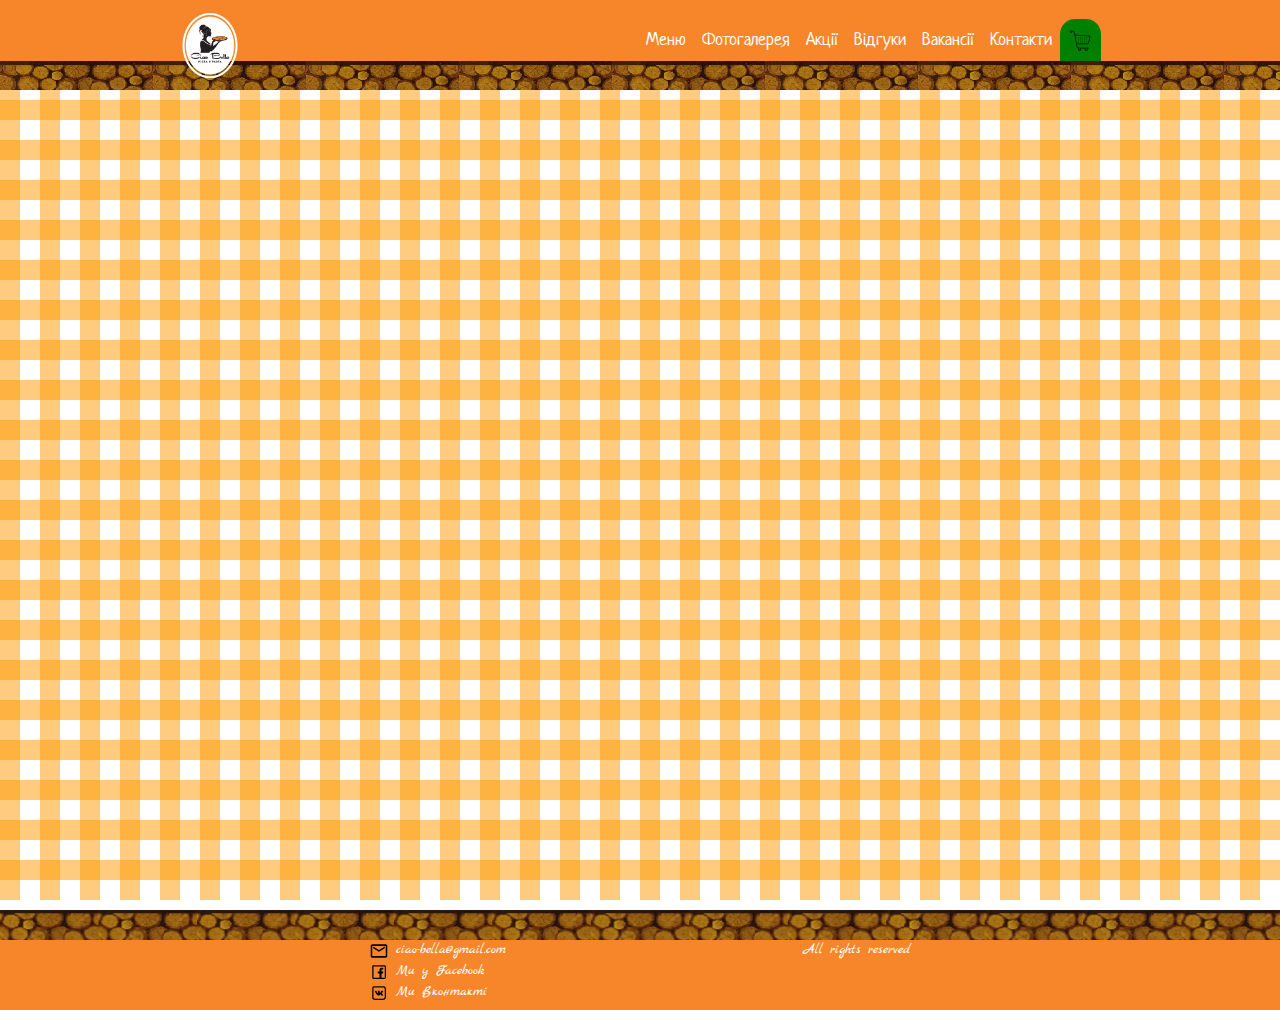
<file: html/cart.html>
<!DOCTYPE html>
<html lang="en">
<head>
    <meta charset="UTF-8">
    <title>Чао Белла. Смак Італії у Львові</title>
<link rel="shortcut icon" href="../img/favicon.ico" type="image/ico">
    <!--Vendor css-->
    <link rel="stylesheet" href="../vendor/bootstrap/css/bootstrap.min.css">
    <!--my css-->
    <link rel="stylesheet" href="../css/screen.css">
</head>
<body>
    <script>
        // (function(){
        //     if(sessionStorage.getItem('todos')) {
        //         $('#todos1').html(sessionStorage.getItem('todos'));
        //     } else {
        //         $('#todos1').html('Choose dish');
        //     }
        // })()
    </script>
    <div class="page-content">
        <header>
            <a href="../index.html">
                <img class="logo" src="../img/c-b-logo.png" alt="">
            </a>
            <nav>
                <ul class="menu">
                    <li>
                        <a href="menu.html">Меню</a>
                    </li>
                    <li class="only-wide">
                        <a href="restaurants.html">Фотогалерея</a>
                    </li>
                    <li>
                        <a href="shares.html">Акції</a>
                    </li>
                    <li class="only-wide">
                        <a href="reviews.html">Відгуки</a>
                    </li>
                    <li class="only-wide">
                        <a href="vacancies.html">Вакансії</a>
                    </li>
                    <li>
                        <a href="contacts.html">Контакти</a>
                    </li>
                    <li class="selected">
                        <a href="cart.html">
                            <img class="cart" src="../img/Shopping Cart-50.png" alt="Корзина">
                        </a>
                    </li>
                </ul>
            </nav>
        </header>
        <div id="todos1"></div>
    </div>
    <footer>
        <div class="foot container">
            <div>
                <div>
                    <img src="../img/mail.png" alt="mail">
                    <span>
                        <a target="blank" href="mailto:yosip92@gmail.com">ciao-bella@gmail.com</a>
                    </span>
                </div>
                <div>
                    <img src="../img/facebook.png" alt="facebook">
                    <span>
                        <a target="blank" href="https://www.facebook.com/ciaobella.lviv/">Ми у Facebook</a>
                    </span>
                </div>
                <div>
                    <img src="../img/vk.png" alt="vk">
                    <span>
                        <a target="blank" href="https://vk.com/public67557435">Ми Вконтакті</a>
                    </span>
                </div>
            </div>
            <p>All rights reserved</p>
        </div>
    </footer>
    <!--Vendor js-->
    <script src="../vendor/jquery/jquery.js"></script>
    <script src="../vendor/bootstrap/js/bootstrap.min.js"></script>
    <!--main js-->
    <script src="../js/main.js"></script> 
    <script>
        $('.show').html(id0001);
    </script>
</body>
</html>
</file>
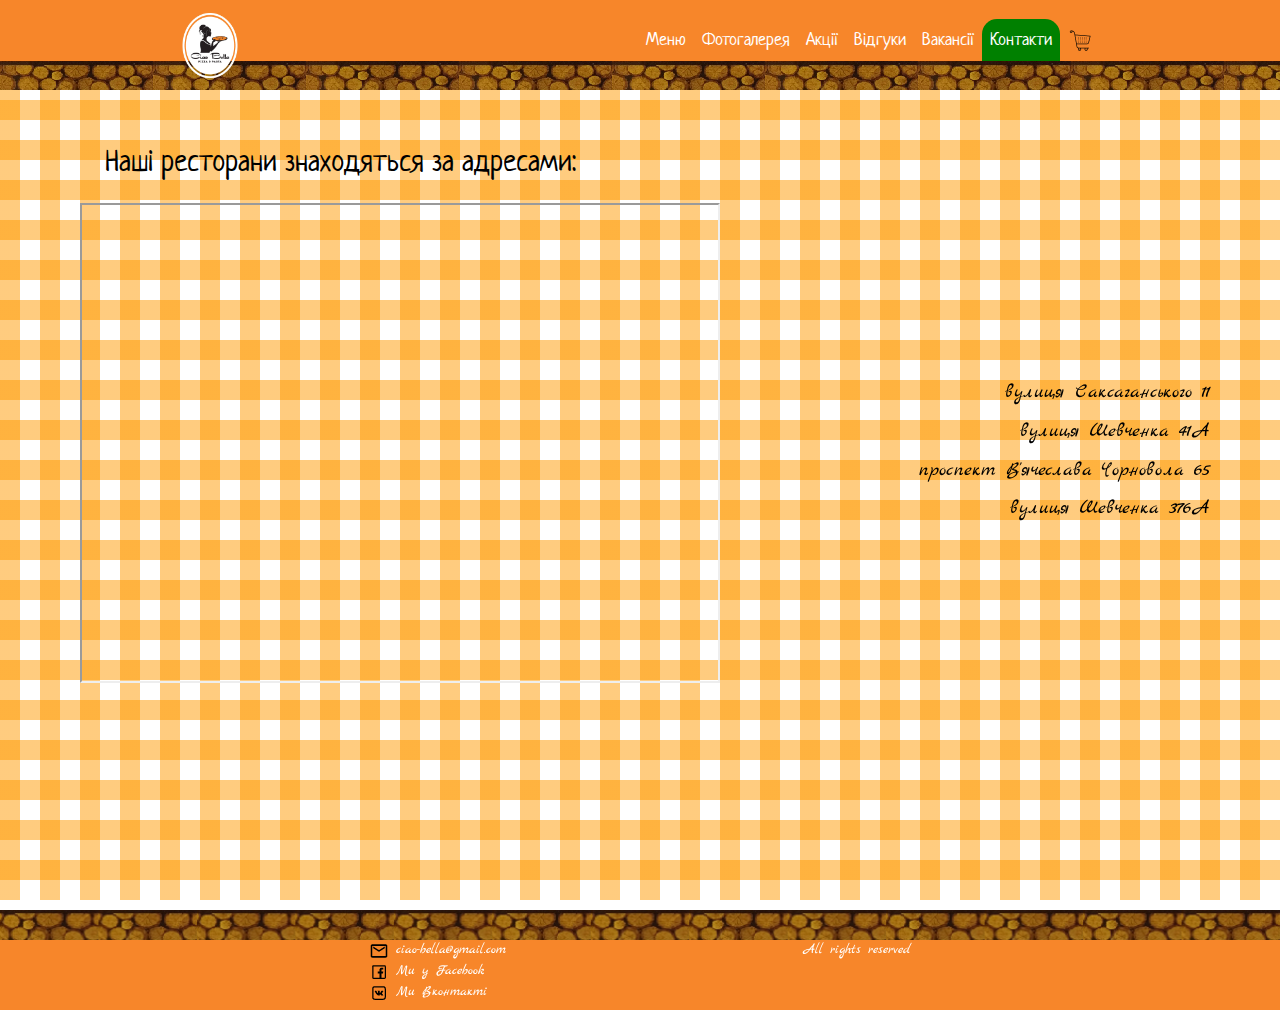
<file: html/contacts.html>
<!DOCTYPE html>
<html lang="en">
<head>
    <meta charset="UTF-8">
    <title>Чао Белла. Смак Італії у Львові</title>
    <link rel="shortcut icon" href="../img/favicon.ico" type="image/ico">
    <!--Vendor css-->
    <link rel="stylesheet" href="../vendor/bootstrap/css/bootstrap.min.css">
    <!--my css-->
    <link rel="stylesheet" href="../css/screen.css">
</head>
<body>
    <div class="page-content">
        <header>
            <a href="../index.html">
                <img class="logo" src="../img/c-b-logo.png" alt="">
            </a>
            <nav>
                <ul class="menu">
                    <li>
                        <a href="menu.html">Меню</a>
                    </li>
                    <li class="only-wide">
                        <a href="restaurants.html">Фотогалерея</a>
                    </li>
                    <li>
                        <a href="shares.html">Акції</a>
                    </li>
                    <li class="only-wide">
                        <a href="reviews.html">Відгуки</a>
                    </li>
                    <li class="only-wide">
                        <a href="vacancies.html">Вакансії</a>
                    </li>
                    <li class="selected">
                        <a href="">Контакти</a>
                    </li>
                    <li>
                        <a href="cart.html">
                            <img class="cart" src="../img/Shopping Cart-50.png" alt="Корзина">
                        </a>
                    </li>
                </ul>
            </nav>
        </header>
        <section class="section section-location">
            <div class="container location1">
                <div class="text-title">
                    <h2>Наші ресторани знаходяться за адресами:</h2>
                </div>
                <div class="info-location">
                    <div class="iframes">
                        <iframe src="https://www.google.com/maps/d/embed?mid=1Bq1I83hzul34R-8ddpGMoNmoU1I" width="640" height="480"></iframe>
                    </div>
                    <div class="info-text">
                        <p>вулиця Саксаганського 11</p>
                        <p>вулиця Шевченка 41А</p>
                        <p>проспект В'ячеслава Чорновола 65 </p>
                        <p>вулиця Шевченка 376А</p>
                    </div>
                </div>
            </div>
        </section>
    </div>
    <footer>
        <div class="foot container">
            <div>
                <div>
                    <img src="../img/mail.png" alt="mail">
                    <span>
                        <a target="blank" href="mailto:yosip92@gmail.com">ciao-bella@gmail.com</a>
                    </span>
                </div>
                <div>
                    <img src="../img/facebook.png" alt="facebook">
                    <span>
                        <a target="blank" href="https://www.facebook.com/ciaobella.lviv/">Ми у Facebook</a>
                    </span>
                </div>
                <div>
                    <img src="../img/vk.png" alt="vk">
                    <span>
                        <a target="blank" href="https://vk.com/public67557435">Ми Вконтакті</a>
                    </span>
                </div>
            </div>
            <p>All rights reserved</p>
        </div>
    </footer>
    <!--Vendor js-->
    <script src="../vendor/jquery/jquery.js"></script>
    <script src="../vendor/bootstrap/js/bootstrap.min.js"></script>
    <!--main js-->
    <script src="../js/main.js"></script>  
</body>
</html>
</file>
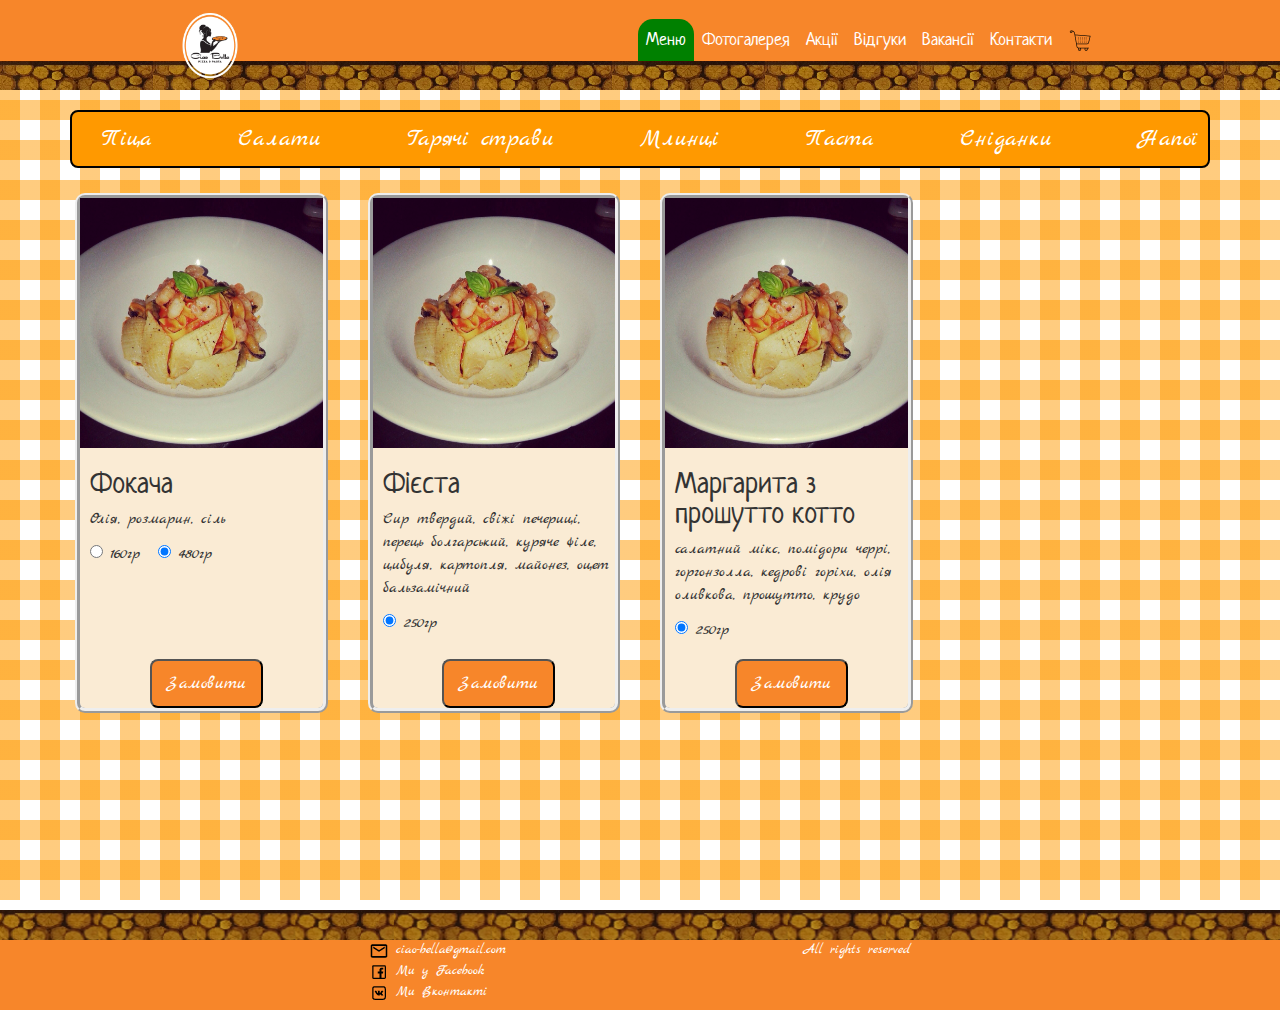
<file: html/menu.html>
<!DOCTYPE html>
<html lang="en">
<head>
    <meta charset="UTF-8">
    <title>Чао Белла. Смак Італії у Львові</title>
    <link rel="shortcut icon" href="../img/favicon.ico" type="image/ico">
    <!--Vendor css-->
    <link rel="stylesheet" href="../vendor/bootstrap/css/bootstrap.min.css">
    <!--my css-->
    <link rel="stylesheet" href="../css/screen.css">
</head>
<body>
    <div class="page-content">
        <header>
            <a href="../index.html">
                <img class="logo" src="../img/c-b-logo.png" alt="">
            </a>
            <nav>
                <ul class="menu">
                    <li class="selected">
                        <a href="">Меню</a>
                    </li>
                    <li class="only-wide">
                        <a href="restaurants.html">Фотогалерея</a>
                    </li>
                    <li>
                        <a href="shares.html">Акції</a>
                    </li>
                    <li class="only-wide">
                        <a href="reviews.html">Відгуки</a>
                    </li>
                    <li class="only-wide">
                        <a href="vacancies.html">Вакансії</a>
                    </li>
                    <li>
                        <a href="contacts.html">Контакти</a>
                    </li>
                    <li>
                        <a href="cart.html">
                            <img class="cart" src="../img/Shopping Cart-50.png" alt="Корзина">
                            <span class="basket"></span>
                        </a>
                    </li>
                </ul>
            </nav>
        </header>
        <div class="container">
            <a class="choose-item" onclick="menuFunction()">
                <img class="button" src="../img/Menu-50.png" alt="">
                <p>Оберіть страву</p>
            </a>
            <div id="navigation">
                <div id="menu-dishes">
                    <div class="dishes" onclick="pizzas()">Піца</div>
                    <div class="dishes" onclick="salads()">Салати</div>
                    <div class="dishes">Гарячі страви</div>
                    <div class="dishes">Млинці</div>
                    <div class="dishes">Паста</div>
                    <div class="dishes">Сніданки</div>
                    <div class="dishes">Напої</div>
                </div>
            </div>
        </div>
        <div class="container">
            <div class="show">
            </div>
            <div class="row item-holder">
                <div class="col-xs-12 col-sm-6 col-md-4 col-lg-3" id="todos">
                    <div class="item1 pizza">
                        <img src="../gallery_img/pasta.png" alt="">
                        <h2>Фокача</h2>
                        <p>Олія, розмарин, сіль</p>
                        <form>
                            <input type="radio" name="size" value="small">
                                <span>160</span>гр
                            <input type="radio" name="size" value="big" checked>
                                <span>480</span>гр<br>
                            <div class="button-buy">
                                <input type="button" class="buy" value="Замовити">
                            </div>
                        </form>
                    </div>
                </div>
                <div class="col-xs-12 col-sm-6 col-md-4 col-lg-3">
                    <div class="item1 salad">
                        <img src="../gallery_img/pasta.png" alt="">
                        <h2 id="fiesta">Фієста</h2>
                        <p id="fiesta2">Сир твердий, свіжі печериці, перець болгарський, куряче філе, цибуля, картопля, майонез, оцет бальзамічний</p>
                        <form>
                            <input id="fiesta3" type="radio" name="size" value="only" checked>
                                <span>250</span>гр
                            <div class="button-buy">
                                <input id="fiesta4" type="button" class="buy" value="Замовити">
                            </div>
                        </form>
                    </div>
                </div>
                <div class="col-xs-12 col-sm-6 col-md-4 col-lg-3">
                    <div class="item1 salad">
                        <img src="../gallery_img/pasta.png" alt="">
                        <h2>Маргарита з прошутто котто</h2>
                        <p>салатний мікс, помідори черрі, горгонзолла, кедрові горіхи, олія оливкова, прошутто, крудо</p>
                        <form>
                            <input type="radio" name="size" value="only" checked>
                                <span>250</span>гр
                            <div class="button-buy">
                                <input type="button" class="buy" value="Замовити">
                            </div>
                        </form>
                    </div>
                </div>
            </div>
        </div>
        <div class="only-small call">
            <a href="tel:+380931341466" class="call">
                <img src="../img/icon-phone.png" alt="">
            </a>
        </div>
    </div>
    <footer>
        <div class="foot container">
            <div>
                <div>
                    <img src="../img/mail.png" alt="mail">
                    <span>
                        <a target="blank" href="mailto:yosip92@gmail.com">ciao-bella@gmail.com</a>
                    </span>
                </div>
                <div>
                    <img src="../img/facebook.png" alt="facebook">
                    <span>
                        <a target="blank" href="https://www.facebook.com/ciaobella.lviv/">Ми у Facebook</a>
                    </span>
                </div>
                <div>
                    <img src="../img/vk.png" alt="vk">
                    <span>
                        <a target="blank" href="https://vk.com/public67557435">Ми Вконтакті</a>
                    </span>
                </div>
            </div>
            <p>All rights reserved</p>
        </div>
    </footer>
    <!--Vendor js-->
    <script src="../vendor/jquery/jquery.js"></script>
    <script src="../vendor/bootstrap/js/bootstrap.min.js"></script>
    <!--main js-->
    <script src="../js/main.js"></script>  
</body>
</html>
</file>
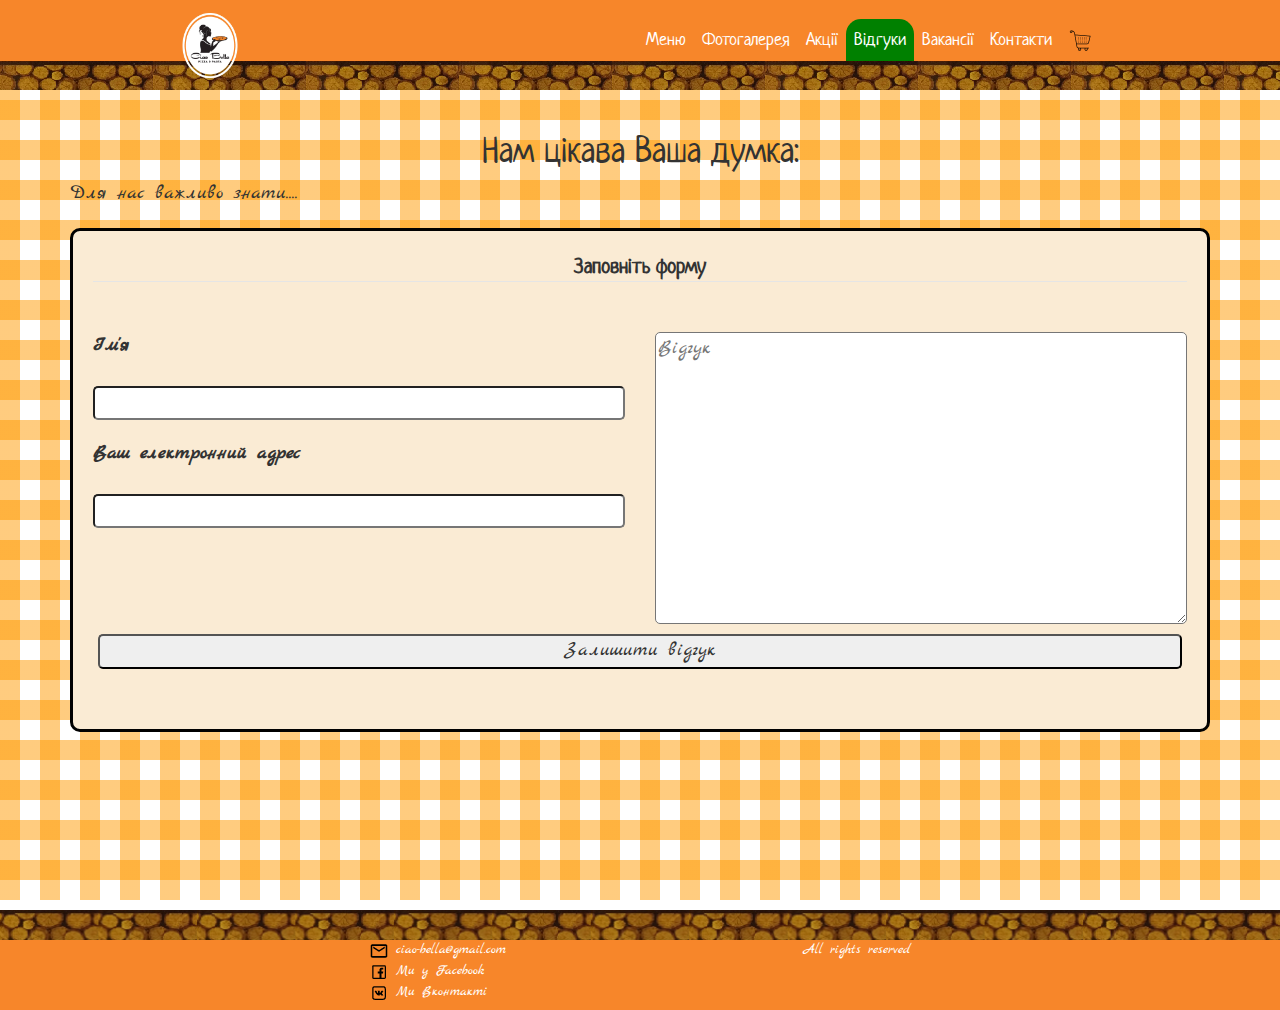
<file: html/reviews.html>
<!DOCTYPE html>
<html lang="en">
<head>
    <meta charset="UTF-8">
    <title>Чао Белла. Смак Італії у Львові</title>
<link rel="shortcut icon" href="../img/favicon.ico" type="image/ico">
    <!--Vendor css-->
    <link rel="stylesheet" href="../vendor/bootstrap/css/bootstrap.min.css">
    <!--my css-->
    <link rel="stylesheet" href="../css/screen.css">
</head>
<body>
    <div class="page-content">
        <header>
            <a href="../index.html">
                <img class="logo" src="../img/c-b-logo.png" alt="">
            </a>
            <nav>
                <ul class="menu">
                    <li>
                        <a href="menu.html">Меню</a>
                    </li>
                    <li class="only-wide">
                        <a href="restaurants.html">Фотогалерея</a>
                    </li>
                    <li>
                        <a href="shares.html">Акції</a>
                    </li>
                    <li class="selected">
                        <a href="">Відгуки</a>
                    </li>
                    <li class="only-wide">
                        <a href="vacancies.html">Вакансії</a>
                    </li>
                    <li>
                        <a href="contacts.html">Контакти</a>
                    </li>
                    <li>
                        <a href="cart.html">
                            <img class="cart" src="../img/Shopping Cart-50.png" alt="Корзина">
                        </a>
                    </li>
                </ul>
            </nav>
        </header>
        <div class="container section-reviews">
            <h1>Нам цікава Ваша думка:</h1>
            <p>
                Для нас важливо знати....
            </p>
            <div class="form-reviews">
                <fieldset>
                    <legend>Заповніть форму</legend>
                    <div class="row info-user">
                        <form action="" method="GET" name="reviewsform">
                            <div class="col-sm-6 ">  
                                <div class="form-titles">
                                    <label for="focusName">Ім'я</label>
                                </div>
                                <input type="text" name="username" id="focusName" value="">
                                <div class="form-titles">
                                    <label for="focusEmail">Ваш електронний адрес</label>
                                </div>
                                <input type="email" name="useremail" id="focusEmail" value="">
                            </div>
                            <div class="col-sm-6 commentarea">
                                <textarea name="" id="" cols="50" rows="10" placeholder="Відгук"></textarea>
                            </div>
                            <div class="buttons">
                                <input type="button" class="button1" value="Залишити відгук">
                            </div>
                        </form>
                    </div>
                </fieldset> 
            </div>
        </div>
    </div>
    <footer>
        <div class="foot container">
            <div>
                <div>
                    <img src="../img/mail.png" alt="mail">
                    <span>
                        <a target="blank" href="mailto:yosip92@gmail.com">ciao-bella@gmail.com</a>
                    </span>
                </div>
                <div>
                    <img src="../img/facebook.png" alt="facebook">
                    <span>
                        <a target="blank" href="https://www.facebook.com/ciaobella.lviv/">Ми у Facebook</a>
                    </span>
                </div>
                <div>
                    <img src="../img/vk.png" alt="vk">
                    <span>
                        <a target="blank" href="https://vk.com/public67557435">Ми Вконтакті</a>
                    </span>
                </div>
            </div>
            <p>All rights reserved</p>
        </div>
    </footer>
    <!--Vendor js-->
    <script src="../vendor/jquery/jquery.js"></script>
    <script src="../vendor/bootstrap/js/bootstrap.min.js"></script>
    <!--main js-->
    <script src="../js/main.js"></script>   
</body>
</html>
</file>
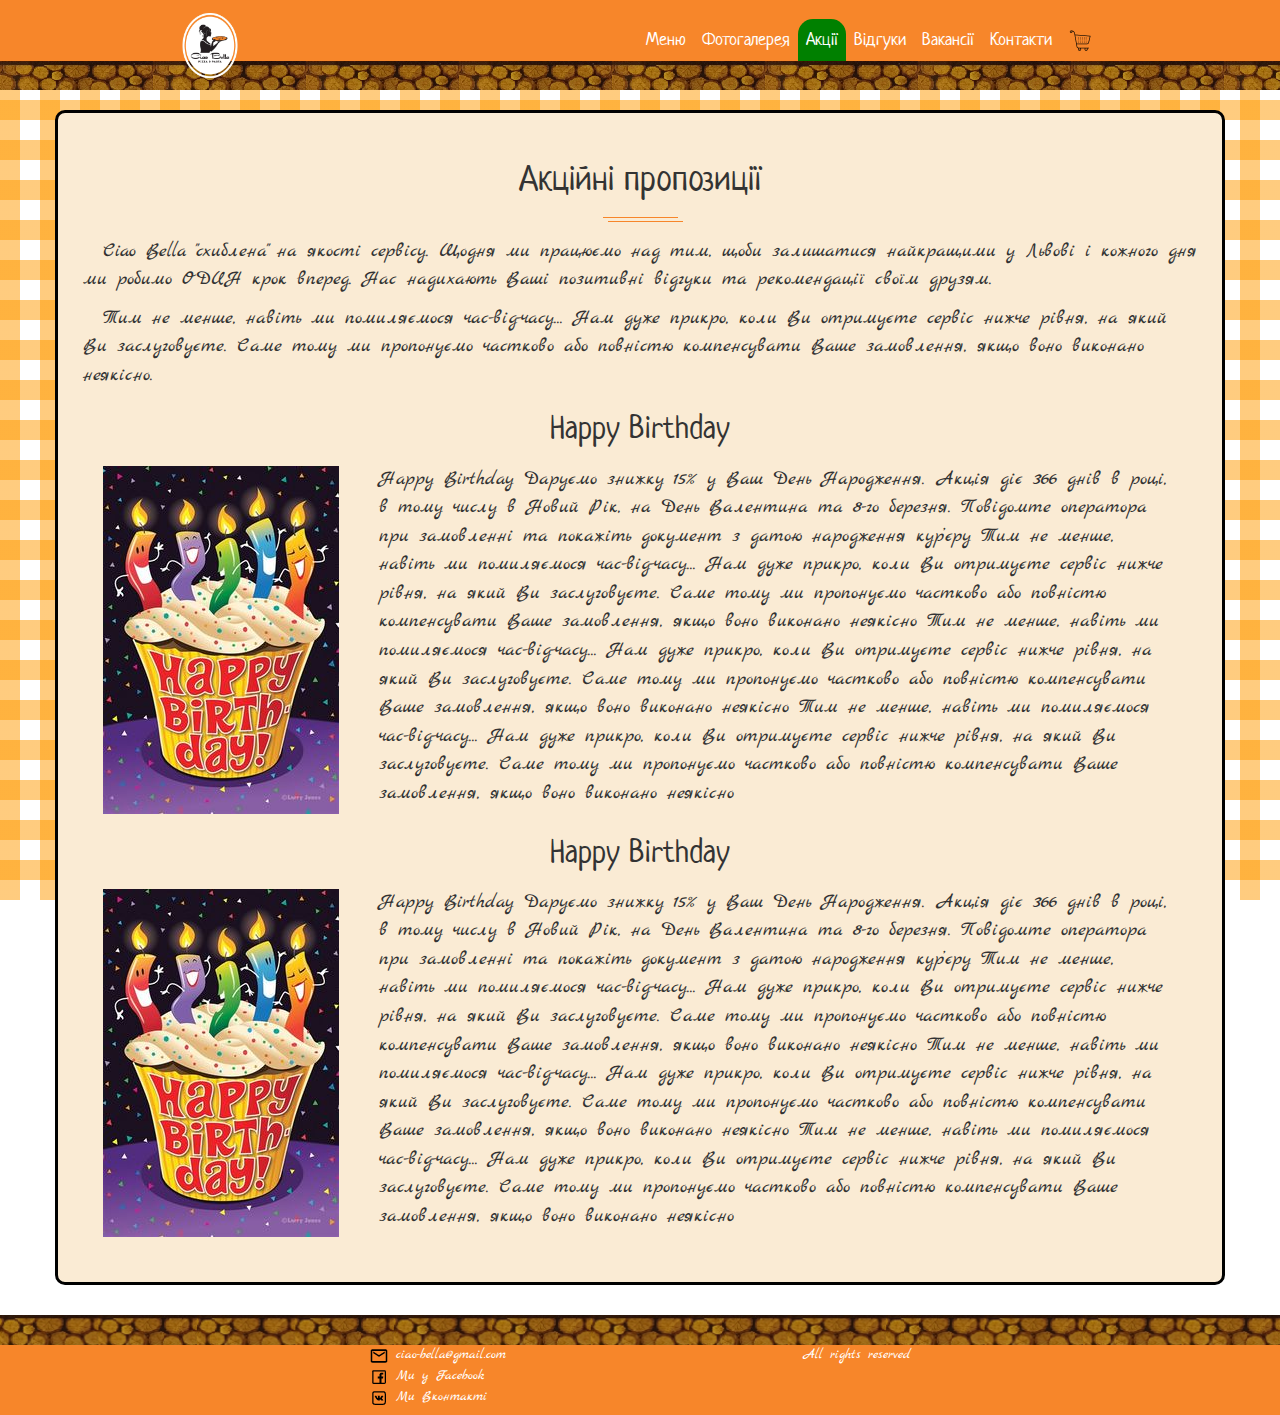
<file: html/shares.html>
<!DOCTYPE html>
<html lang="en">
<head>
    <meta charset="UTF-8">
    <title>Чао Белла. Смак Італії у Львові</title>
    <link rel="shortcut icon" href="../img/favicon.ico" type="image/ico">
    <!--Vendor css-->
    <link rel="stylesheet" href="../vendor/bootstrap/css/bootstrap.min.css">
    <!--my css-->
    <link rel="stylesheet" href="../css/screen.css">
</head>
<body>
    <div class="page-content">
        <header>
            <a href="../index.html">
                <img class="logo" src="../img/c-b-logo.png" alt="">
            </a>
            <nav>
                <ul class="menu">
                    <li>
                        <a href="menu.html">Меню</a>
                    </li>
                    <li class="only-wide">
                        <a href="restaurants.html">Фотогалерея</a>
                    </li>
                    <li class="selected">
                        <a href="">Акції</a>
                    </li>
                    <li class="only-wide">
                        <a href="reviews.html">Відгуки</a>
                    </li>
                    <li class="only-wide">
                        <a href="vacancies.html">Вакансії</a>
                    </li>
                    <li>
                        <a href="contacts.html">Контакти</a>
                    </li>
                    <li>
                        <a href="cart.html">
                            <img class="cart" src="../img/Shopping Cart-50.png" alt="Корзина">
                        </a>
                    </li>
                </ul>
            </nav>
        </header>
        <div class="container section-shares">
            <div>
                <h1>Акційні пропозиції</h1>
            </div>
            <div class="our_shares_comment">
                <p>
                    Ciao Bella "схиблена" на якості сервісу.
                    Щодня ми працюємо над тим, щоби залишатися
                    найкращими у Львові і кожного дня ми робимо
                    ОДИН крок вперед. Нас надихають Ваші позитивні 
                    відгуки та рекомендації своїм друзям.
                </p>
                <p>
                    Тим не менше, навіть ми помиляємося час-від-часу...
                    Нам дуже прикро, коли Ви отримуєте сервіс нижче рівня, 
                    на який Ви заслуговуєте. Саме тому ми пропонуємо 
                    частково або повністю компенсувати Ваше замовлення, 
                    якщо воно виконано неякісно.
                </p>
                <div class="shares-title">
                    <h2>Happy Birthday</h2>
                    <div class="our_shares">
                        <div class="picture">
                            <img src="../img/b395ef8baf20f19c3f0ad5d95c880047.jpg" alt="Happy Birthday">
                        </div>
                        <div class="info-text">
                            Happy Birthday
                            Даруємо знижку 15% у Ваш День Народження.
                            Акція діє 366 днів в році, в тому числу в Новий Рік, 
                            на День Валентина та 8-го березня. 
                            Повідомте оператора при замовленні та покажіть 
                            документ з датою народження кур’єру
                             Тим не менше, навіть ми помиляємося час-від-часу...
                            Нам дуже прикро, коли Ви отримуєте сервіс нижче рівня, 
                            на який Ви заслуговуєте. Саме тому ми пропонуємо 
                            частково або повністю компенсувати Ваше замовлення, 
                            якщо воно виконано неякісно
                             Тим не менше, навіть ми помиляємося час-від-часу...
                            Нам дуже прикро, коли Ви отримуєте сервіс нижче рівня, 
                            на який Ви заслуговуєте. Саме тому ми пропонуємо 
                            частково або повністю компенсувати Ваше замовлення, 
                            якщо воно виконано неякісно
                             Тим не менше, навіть ми помиляємося час-від-часу...
                            Нам дуже прикро, коли Ви отримуєте сервіс нижче рівня, 
                            на який Ви заслуговуєте. Саме тому ми пропонуємо 
                            частково або повністю компенсувати Ваше замовлення, 
                            якщо воно виконано неякісно
                        </div>
                    </div>
                </div> 
                <div class="shares-title">
                    <h2>Happy Birthday</h2>
                    <div class="our_shares">
                        <div class="picture">
                            <img src="../img/b395ef8baf20f19c3f0ad5d95c880047.jpg" alt="Happy Birthday">
                        </div>
                        <div class="info-text">
                            Happy Birthday
                            Даруємо знижку 15% у Ваш День Народження.
                            Акція діє 366 днів в році, в тому числу в Новий Рік, 
                            на День Валентина та 8-го березня. 
                            Повідомте оператора при замовленні та покажіть 
                            документ з датою народження кур’єру
                             Тим не менше, навіть ми помиляємося час-від-часу...
                            Нам дуже прикро, коли Ви отримуєте сервіс нижче рівня, 
                            на який Ви заслуговуєте. Саме тому ми пропонуємо 
                            частково або повністю компенсувати Ваше замовлення, 
                            якщо воно виконано неякісно
                             Тим не менше, навіть ми помиляємося час-від-часу...
                            Нам дуже прикро, коли Ви отримуєте сервіс нижче рівня, 
                            на який Ви заслуговуєте. Саме тому ми пропонуємо 
                            частково або повністю компенсувати Ваше замовлення, 
                            якщо воно виконано неякісно
                             Тим не менше, навіть ми помиляємося час-від-часу...
                            Нам дуже прикро, коли Ви отримуєте сервіс нижче рівня, 
                            на який Ви заслуговуєте. Саме тому ми пропонуємо 
                            частково або повністю компенсувати Ваше замовлення, 
                            якщо воно виконано неякісно
                        </div>
                    </div>
                </div>        
            </div>
        </div>
    </div>
    <footer>
        <div class="foot container">
            <div>
                <div>
                    <img src="../img/mail.png" alt="mail">
                    <span>
                        <a target="blank" href="mailto:yosip92@gmail.com">ciao-bella@gmail.com</a>
                    </span>
                </div>
                <div>
                    <img src="../img/facebook.png" alt="facebook">
                    <span>
                        <a target="blank" href="https://www.facebook.com/ciaobella.lviv/">Ми у Facebook</a>
                    </span>
                </div>
                <div>
                    <img src="../img/vk.png" alt="vk">
                    <span>
                        <a target="blank" href="https://vk.com/public67557435">Ми Вконтакті</a>
                    </span>
                </div>
            </div>
            <p>All rights reserved</p>
        </div>
    </footer>
    <!--Vendor js-->
    <script src="../vendor/jquery/jquery.js"></script>
    <script src="../vendor/bootstrap/js/bootstrap.min.js"></script>
    <!--main js-->
    <script src="../js/main.js"></script>  
    
</body>
</html>
</file>
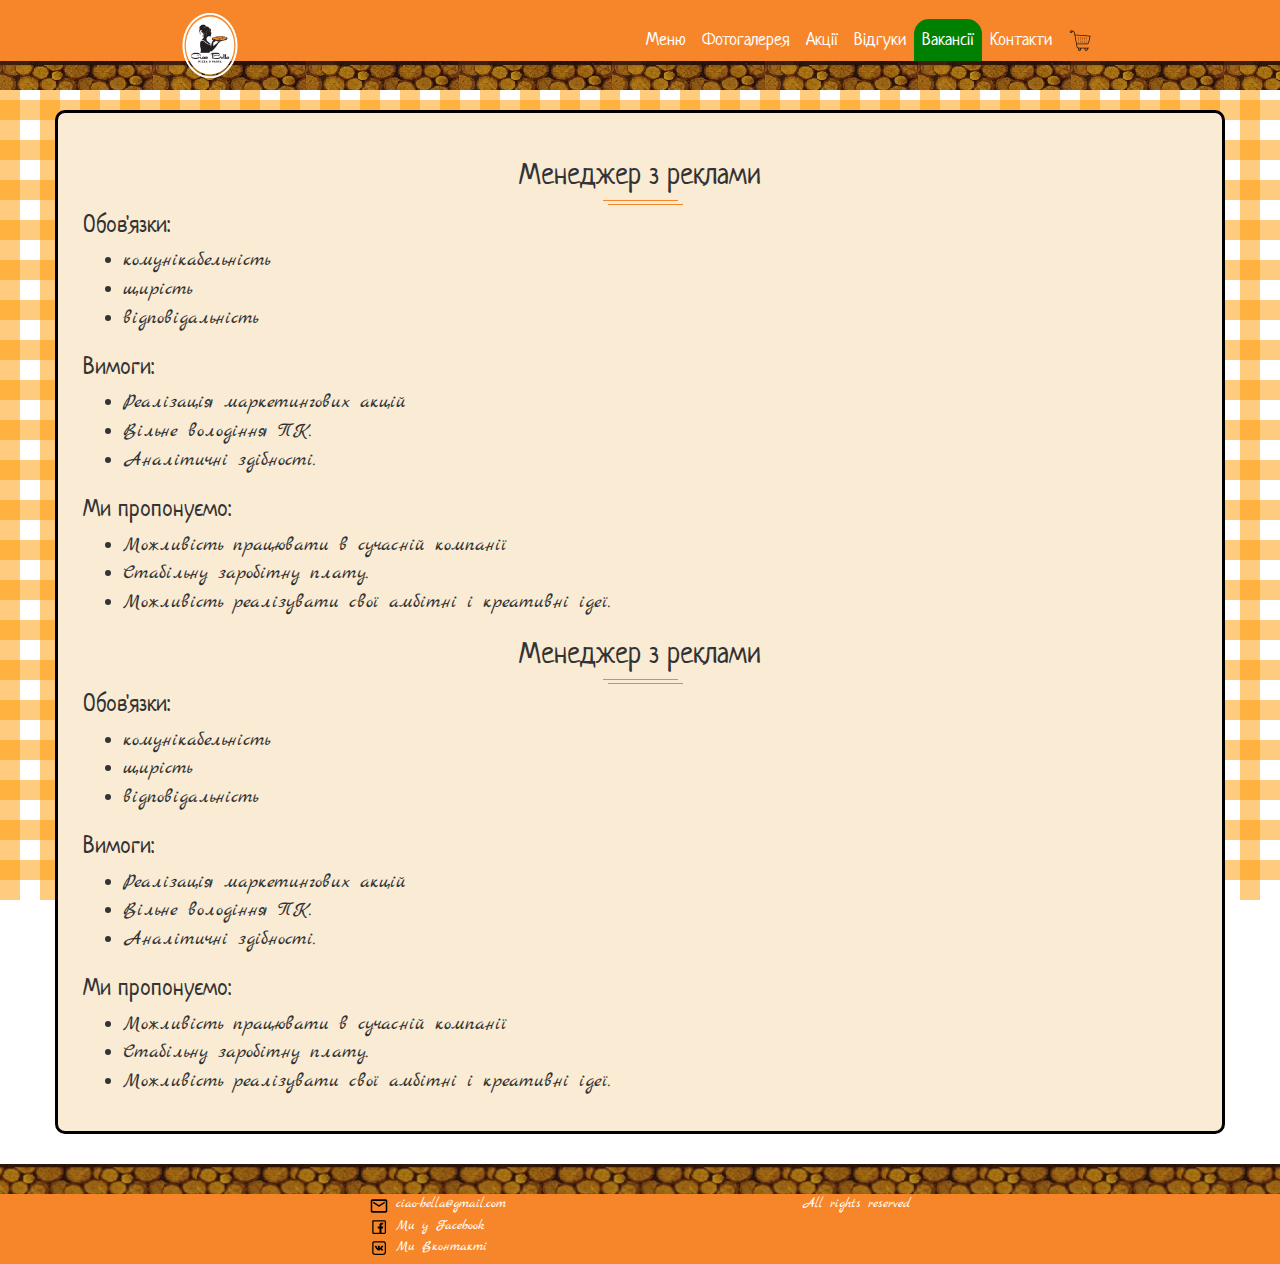
<file: html/vacancies.html>
<!DOCTYPE html>
<html lang="en">
<head>
    <meta charset="UTF-8">
    <title>Чао Белла. Смак Італії у Львові</title>
    <link rel="shortcut icon" href="../img/favicon.ico" type="image/ico">
    <!--Vendor css-->
    <link rel="stylesheet" href="../vendor/bootstrap/css/bootstrap.min.css">
    <!--my css-->
    <link rel="stylesheet" href="../css/screen.css">
</head>
<body>
    <div class="page-content">
        <header>
            <a href="../index.html">
                <img class="logo" src="../img/c-b-logo.png" alt="">
            </a>
            <nav>
                <ul class="menu">
                    <li>
                        <a href="menu.html">Меню</a>
                    </li>
                    <li class="only-wide">
                        <a href="restaurants.html">Фотогалерея</a>
                    </li>
                    <li>
                        <a href="shares.html">Акції</a>
                    </li>
                    <li class="only-wide">
                        <a href="reviews.html">Відгуки</a>
                    </li>
                    <li class="selected only-wide">
                        <a href="">Вакансії</a>
                    </li>
                    <li>
                        <a href="contacts.html">Контакти</a>
                    </li>
                    <li>
                        <a href="cart.html">
                            <img class="cart" src="../img/Shopping Cart-50.png" alt="Корзина">
                        </a>
                    </li>
                </ul>
            </nav>
        </header>
        <div class="container vacancies">
            <div class="vacancies-title">
                <h2>Менеджер з реклами</h2>
                <div class="category">
                    <h3>Обов'язки:</h3>
                    <ul>
                        <li>комунікабельність</li>
                        <li>щирість</li>
                        <li>відповідальність</li>
                    </ul>
                </div>
                <div class="category">
                    <h3>Вимоги:</h3>
                    <ul>
                        <li>Реалізація маркетингових акцій</li>
                        <li>Вільне володіння ПК.</li>
                        <li>Аналітичні здібності.</li>
                    </ul>
                </div>
                <div class="category">
                    <h3>Ми пропонуємо:</h3> 
                    <ul>
                        <li>Можливість працювати в сучасній компанії</li>
                        <li>Стабільну заробітну плату.</li>
                        <li>Можливість реалізувати свої амбітні і креативні ідеї.</li>
                    </ul>
                </div>
            </div>
            <div class="vacancies-title">
                <h2>Менеджер з реклами</h2>
                <div class="category">
                    <h3>Обов'язки:</h3>
                    <ul>
                        <li>комунікабельність</li>
                        <li>щирість</li>
                        <li>відповідальність</li>
                    </ul>
                </div>
                <div class="category">
                    <h3>Вимоги:</h3>
                    <ul>
                        <li>Реалізація маркетингових акцій</li>
                        <li>Вільне володіння ПК.</li>
                        <li>Аналітичні здібності.</li>
                    </ul>
                </div>
                <div class="category">
                    <h3>Ми пропонуємо:</h3> 
                    <ul>
                        <li>Можливість працювати в сучасній компанії</li>
                        <li>Стабільну заробітну плату.</li>
                        <li>Можливість реалізувати свої амбітні і креативні ідеї.</li>
                    </ul>
                </div>
            </div>
        </div>
    </div>
    <footer>
        <div class="foot container">
            <div>
                <div>
                    <img src="../img/mail.png" alt="mail">
                    <span>
                        <a target="blank" href="mailto:yosip92@gmail.com">ciao-bella@gmail.com</a>
                    </span>
                </div>
                <div>
                    <img src="../img/facebook.png" alt="facebook">
                    <span>
                        <a target="blank" href="https://www.facebook.com/ciaobella.lviv/">Ми у Facebook</a>
                    </span>
                </div>
                <div>
                    <img src="../img/vk.png" alt="vk">
                    <span>
                        <a target="blank" href="https://vk.com/public67557435">Ми Вконтакті</a>
                    </span>
                </div>
            </div>
            <p>All rights reserved</p>
        </div>
    </footer>
    <!--Vendor js-->
    <script src="../vendor/jquery/jquery.js"></script>
    <script src="../vendor/bootstrap/js/bootstrap.min.js"></script>
    <!--main js-->
    <script src="../js/main.js"></script>  
    
</body>
</html>
</file>
<file: css/screen.css>
@import '../css/fonts.css';
@import 'less/header.css';
@import 'less/about.css';
@import 'less/location.css';
@import 'less/menu.css';
@import 'less/footer.css';
@import 'less/shares.css';
@import 'less/vacancies.css';
@import 'less/reviews.css';
@import '../css/gallery.css';
@import 'less/gallery.css';
* {
  -webkit-box-sizing: border-box;
  /* Android ≤ 2.3, iOS ≤ 4 */
  -moz-box-sizing: border-box;
  /* Firefox ≤ 28 */
  box-sizing: border-box;
  /* Chrome, Firefox 29+, IE 8+, Opera, Safari 5.1 */
}
html {
  height: 100%;
}
body {
  background: linear-gradient(transparent 50%, rgba(255, 153, 0, 0.5) 50%), linear-gradient(90deg, rgba(255, 153, 0, 0.5) 50%, transparent 50%);
  background-size: 40px 40px;
  background-attachment: fixed;
  margin-top: 110px;
  font-family: 'MarckScript', serif;
  height: 100%;
}
body header {
  position: fixed;
  z-index: 1000;
}
body .logo {
  height: 70px;
}
body .page-content {
  min-height: 100%;
  padding-bottom: 100px;
}
body footer {
  height: 100px;
  margin-top: -100px;
}
@media screen and (max-width: 992px) {
  .only-wide {
    display: none;
  }
  .block2 {
    display: none;
  }
}
@media screen and (min-width: 992px) {
  .only-small {
    display: none;
  }
}
</file>
